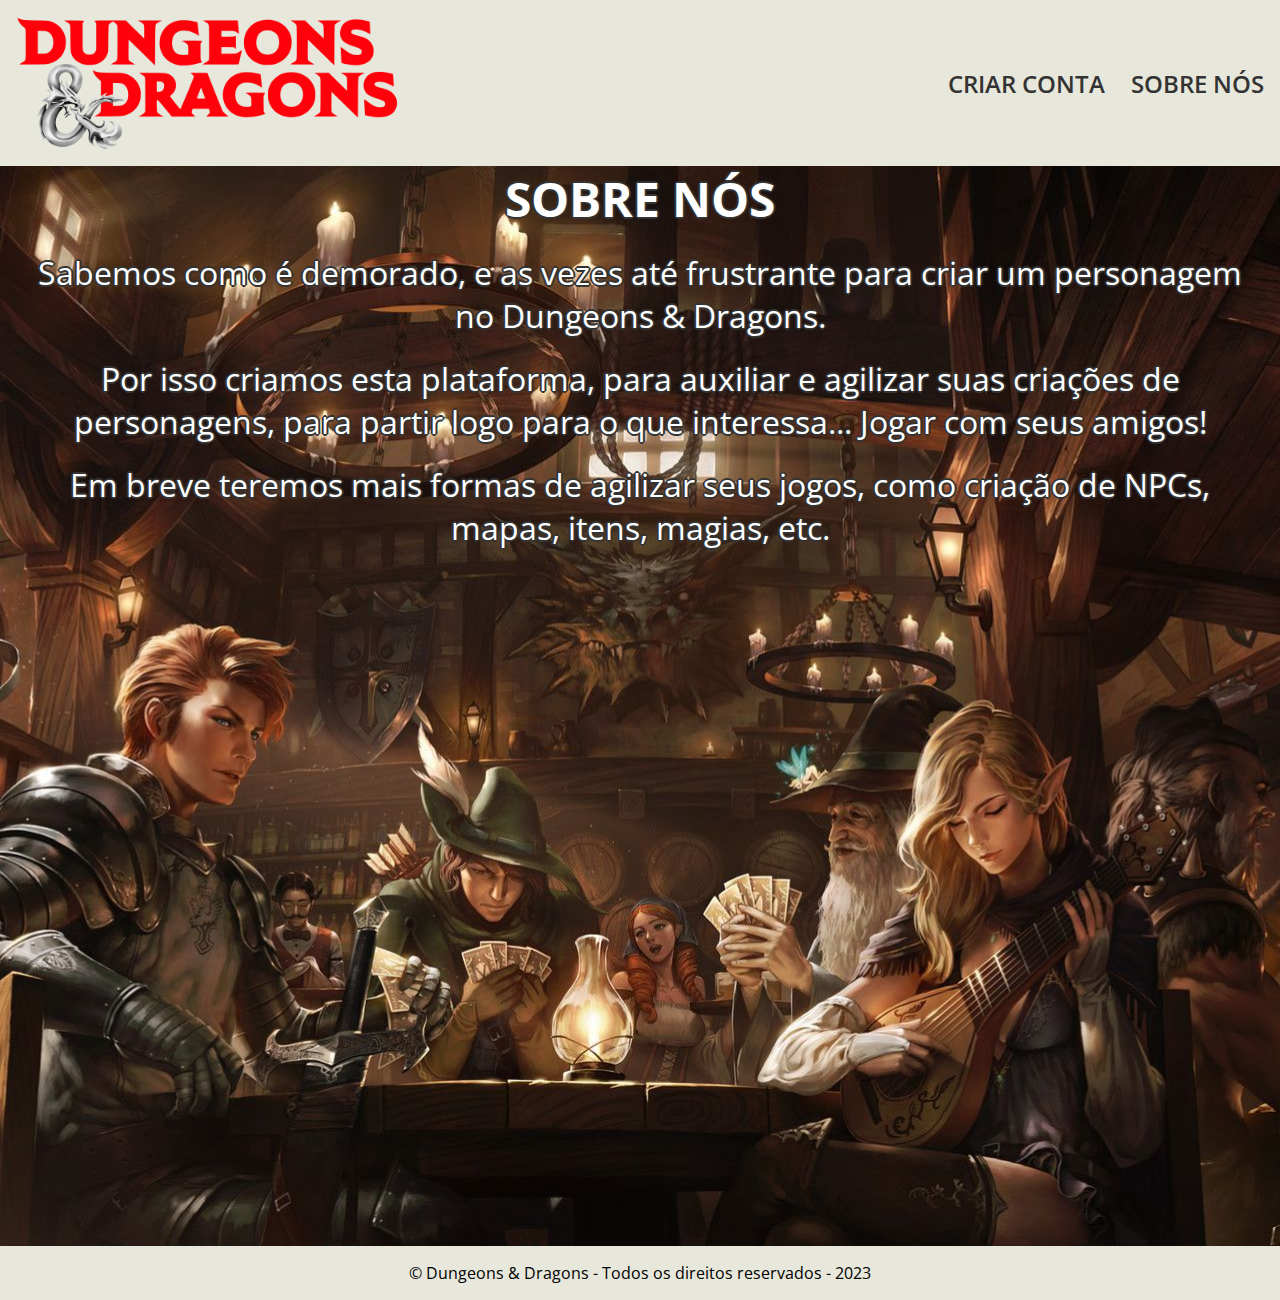
<file: index.html>
<!DOCTYPE html>
<html lang="pt-br">
<head>
    <meta charset="UTF-8">
    <meta http-equiv="X-UA-Compatible" content="IE=edge">
    <meta name="viewport" content="width=device-width, initial-scale=1.0">
    <title>D&D Criacão de ficha</title>
    <link rel="stylesheet" href="./styles/main.css" />

    <link rel="preconnect" href="https://fonts.googleapis.com">
    <link rel="preconnect" href="https://fonts.gstatic.com" crossorigin>
    <link href="https://fonts.googleapis.com/css2?family=Open+Sans&display=swap" rel="stylesheet">
</head>
<body>
    <header>
        <div class="container">
            <img class="banner" src="./imagens/dungeons_dragons_logo_edited.png" alt="Logo D&D">
            <nav>
                <ul>
                    <li>
                        <a href="accountCreation.html">Criar conta</a>
                    </li>
                    <li>
                        <a href="#about">Sobre nós</a>
                    </li>
                </ul>
            </nav>
        </div>
    </header>
    <main>
        <section id="about">
            <div class="container">
                <h2>Sobre nós</h2>
                <p>
                    Sabemos como é demorado, e as vezes até frustrante para criar um personagem no Dungeons & Dragons.
                </p>
                <p>
                    Por isso criamos esta plataforma, para auxiliar e agilizar suas criações de personagens, para partir logo para o que interessa... Jogar com seus amigos!
                </p>
                <p>
                    Em breve teremos mais formas de agilizar seus jogos, como criação de NPCs, mapas, itens, magias, etc.
                </p>
            </div>
        </section>
    </main>
    <footer>
        <div class="container">
            <p>
                &copy; Dungeons & Dragons - Todos os direitos reservados - 2023
            </p>
        </div>
    </footer>
</body>
</html>
</file>
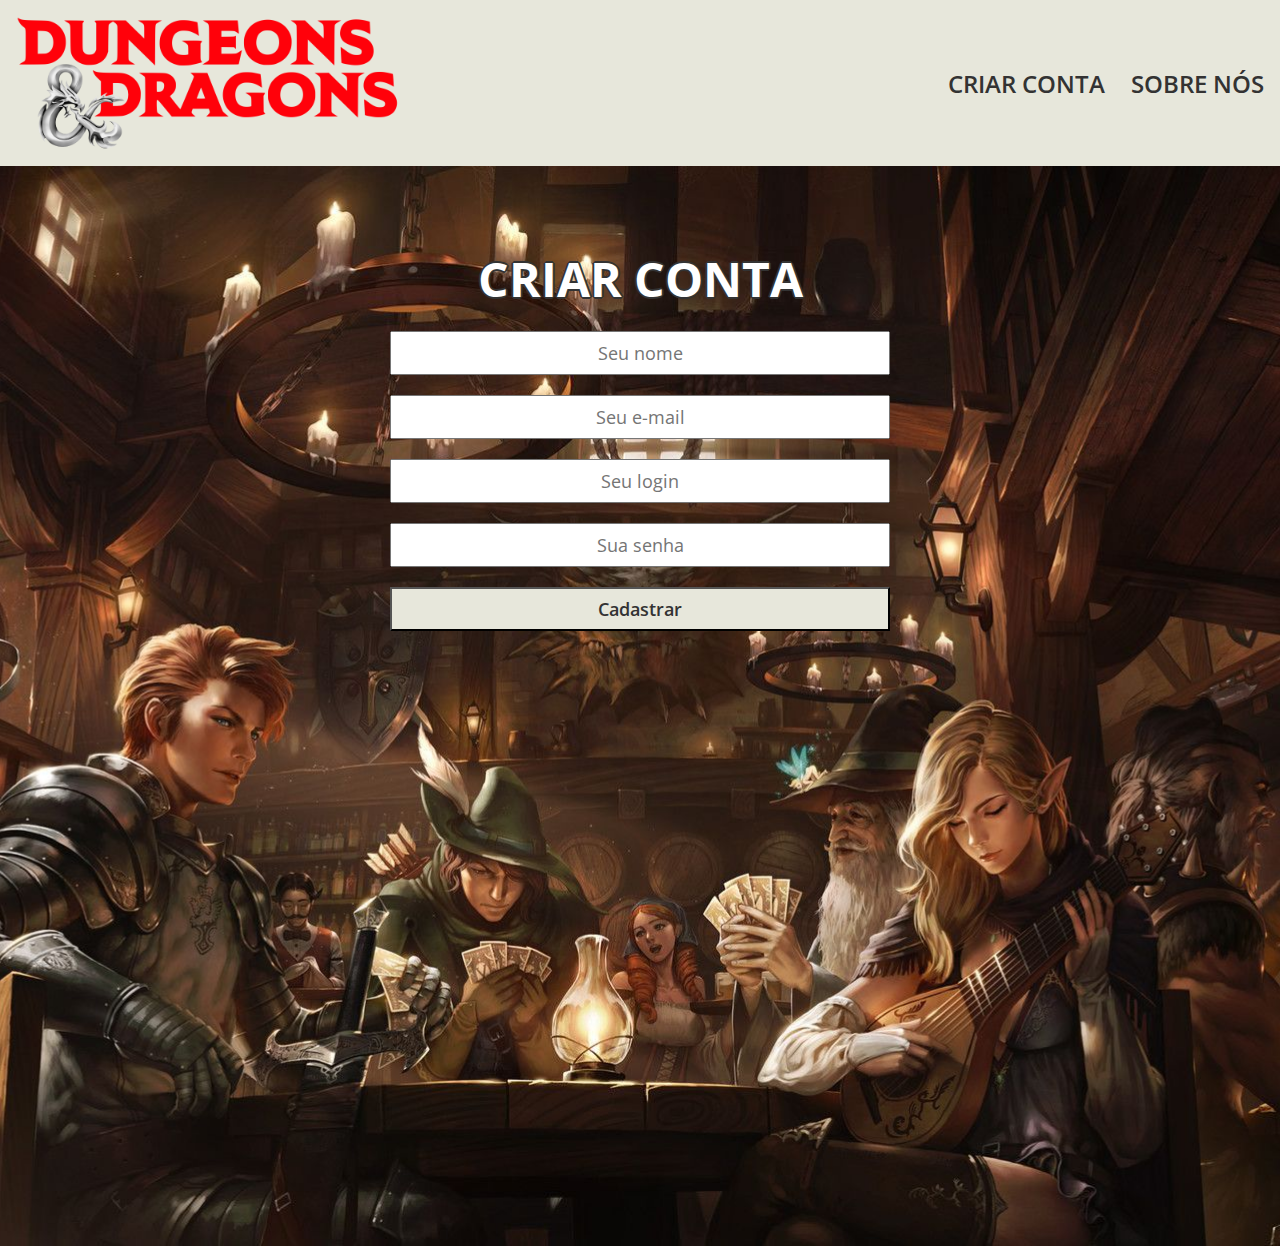
<file: accountCreation.html>
<!DOCTYPE html>
<html lang="pt-br">
<head>
    <meta charset="UTF-8">
    <meta http-equiv="X-UA-Compatible" content="IE=edge">
    <meta name="viewport" content="width=device-width, initial-scale=1.0">
    <title>Criar Conta</title>
    <link rel="stylesheet" href="./styles/main.css" />

    <link rel="preconnect" href="https://fonts.googleapis.com">
    <link rel="preconnect" href="https://fonts.gstatic.com" crossorigin>
    <link href="https://fonts.googleapis.com/css2?family=Open+Sans&display=swap" rel="stylesheet">
</head>
<body>
    <header>
        <div class="container">
            <img class="banner" src="./imagens/dungeons_dragons_logo_edited.png" alt="Logo D&D">
            <nav>
                <ul>
                    <li>
                        <a href="accountCreation.html">Criar conta</a>
                    </li>
                    <li>
                        <a href="index.html">Sobre nós</a>
                    </li>
                </ul>
            </nav>
        </div>
    </header>
    <main>
        <section id="signin">
            <div class="container">
                <h2>Criar conta</h2>
                <div class="form">
                    <form>
                        <input type="text" placeholder="Seu nome" required>
                        <input type="email" placeholder="Seu e-mail" required>
                        <input type="text" placeholder="Seu login" required>
                        <input type="password" placeholder="Sua senha" required>
                        <button type="submit">Cadastrar</button>
                    </form>
                </div>
            </div>
        </section>
    </main>
    
</body>
</html>
</file>
<file: styles/main.css>
* {
	margin: 0;
	padding: 0;
	box-sizing: border-box;
}

header,
section h2,
input, button,
body, footer {
	font-family: 'Open Sans', sans-serif;
}

main {
	height: 1080px;
	width: auto;
	background: url(/./imagens/tavern.jpg) no-repeat;
	background-position: center;
	background-size: cover;
}

header{
	text-align: center;
	padding: 16px;
	background-color: rgb(231, 231, 219);
}

.container {
	max-width: 1366px;
    /*Utilizar max-width com a resolução máxima desejada e width 100% para não ultrapassar essa resolução*/
    width: 100%;
    margin: 0 auto;
	text-align: center;
}

.container h2 {
	text-transform: uppercase;
	text-shadow: 2px 0 #333, -2px 0 #333, 0 2px #333, 0 -2px #333,
	1px 1px #333, -1px -1px #333, 1px -1px #333, -1px 1px #333;
}

header .container {
	display: flex; /*Alinha em linhas*/
    align-items: center; /*Alinha os itens ao centro*/
    justify-content: space-between; /*Distribui os itens igualmente. Primeiro item no inicio e último no fim*/
}

header .banner {
	height: 134px;
	width: 384px;
}

header li {
	display: inline;
	margin-left: 20px;
    font-size: 24px;
	font-weight: 600;
	text-transform: uppercase;
}

header li a {
	text-decoration: none;
	color: #333;
}

header li a:hover {
	color: #ff0000;
}

#signin .container h2 {
	margin-bottom: 20px;
}

#signin .container{
	padding: 80px 0 60px 0;
	text-align: center;
	margin: 0 auto;
	display: grid;
	justify-content: center;
}

#signin,
#about {
	color: rgb(255, 255, 255);
	border-color: #333;
	font-size: xx-large;
}

form input,
form button {
	display: block;
    width: 500px;
	color: #333;
    margin-bottom: 20px;
    padding: 8px;
	font-size: large;
	text-align: center;
}

form input:focus {
	outline-color: #ff0000;
}

form button {
	background-color: rgb(231, 231, 219);
	font-weight: 600;
	cursor: pointer;
}

#about .container {
	padding-bottom: 80px;
}

#about p {
	margin: 20px;
	text-shadow: 2px 0 #333, -2px 0 #333, 0 2px #333, 0 -2px #333,
	1px 1px #333, -1px -1px #333, 1px -1px #333, -1px 1px #333;
}

footer {
	text-align: center;
	padding: 16px;
	background-color: rgb(231, 231, 219);
}
</file>
